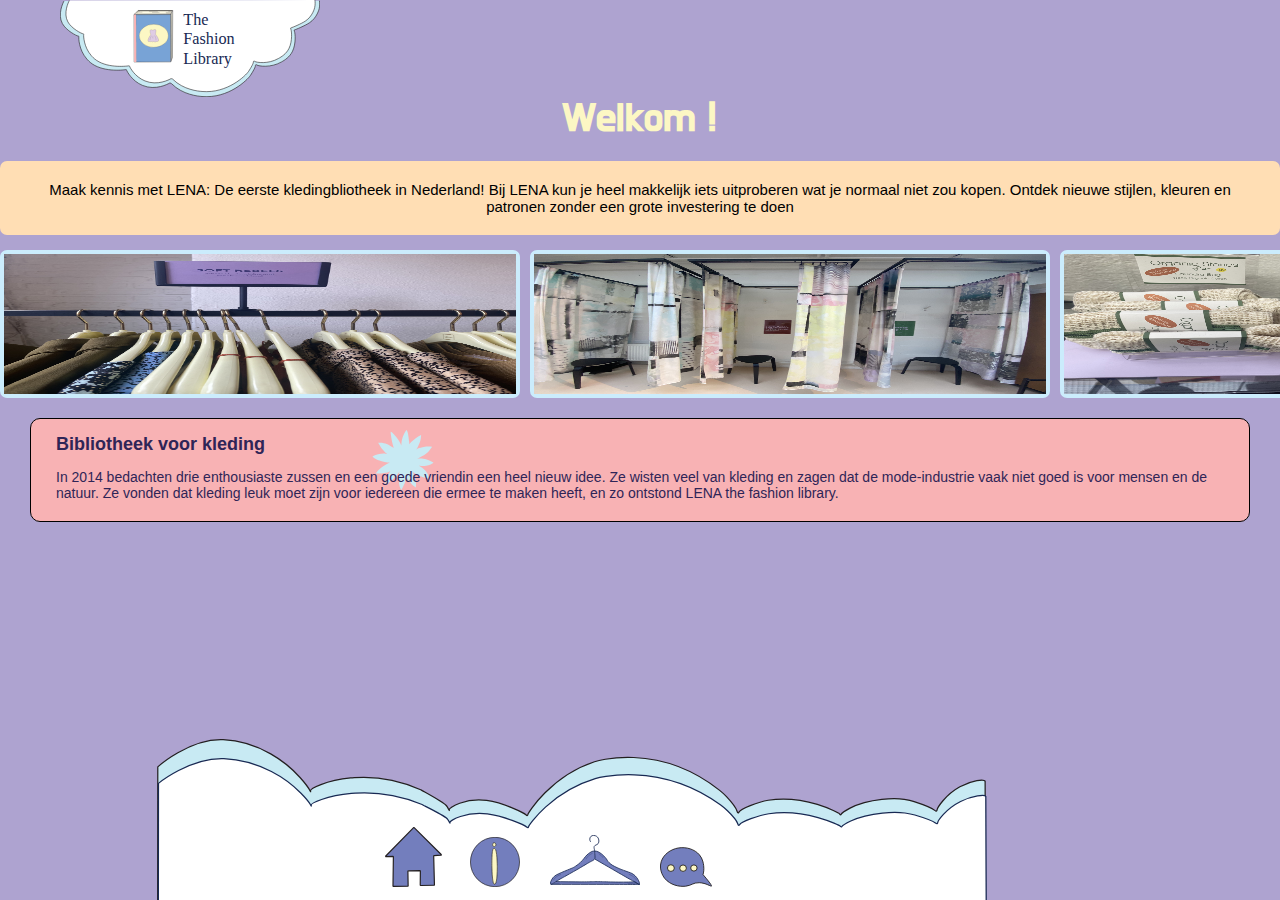
<file: index.html>
<!DOCTYPE html>
<html lang="en">
<head>
    <meta charset="UTF-8">
    <meta name="viewport" content="width=device-width, initial-scale=1.0">
    <link rel="stylesheet" href="style.css">
    <title>Home</title>
</head>
<body>
    <header>
        <img src="images/logo.svg" alt="logo">
    </header>

    <main>
<h1> Welkom !</h1>
<p class="tekst">
    Maak kennis met LENA: De eerste kledingbliotheek in Nederland! 
    Bij LENA kun je heel makkelijk iets uitproberen wat je normaal niet zou kopen.
     Ontdek nieuwe stijlen, kleuren en patronen zonder een grote investering te doen
</p>
        <!-- img slider -->
        <div class="slider-images-home">
            <div class="slide">
                <img src="images/label rek.jpg" alt="kledingrek">
            </div>
            <div class="slide">
                <img src="images/kleedkamer.jpg" alt="kleedkamer">
            </div>
            <div class="slide">
                <img src="images/laudrybagboven.jpg" alt="waszak">
            </div>
            <div class="slide">
                <img src="images/paspop.jpg" alt="paspop">
            </div>
            <div class="slide">
                <img src="images/reklicht.jpeg" alt="reklicht">
            </div>
        </div>
        <div class="container">
            <h2>Bibliotheek voor kleding</h2>
            <img src="images/SVG/bloem.svg" alt="bloem">
            <p>
                In 2014 bedachten drie enthousiaste 
                zussen en een goede vriendin een heel nieuw idee. Ze wisten veel van kleding en zagen dat de mode-industrie 
                vaak niet goed is voor mensen en de natuur. Ze vonden dat kleding leuk moet zijn voor iedereen die ermee te maken heeft, 
                en zo ontstond LENA the fashion library.
            </p>
        </div>
      
        
    </main>

    <footer>
        <nav>
            <ul>
                <li><a href="index.html" class="home-icon"><span>Home</span></a></li>
                <li><a href="info.html" class="info-icon"><span>informatie</span></a></li>
                <li><a href="duurzaamheid.html" class="duurzaamheid-icon"><span>duurzaamheid</span></a></li>
                <li><a href="mening.html" class="mening-icon"><span>mening</span></a></li>
            </ul>
        </nav>
    </footer>
</body>
</html>
</file>
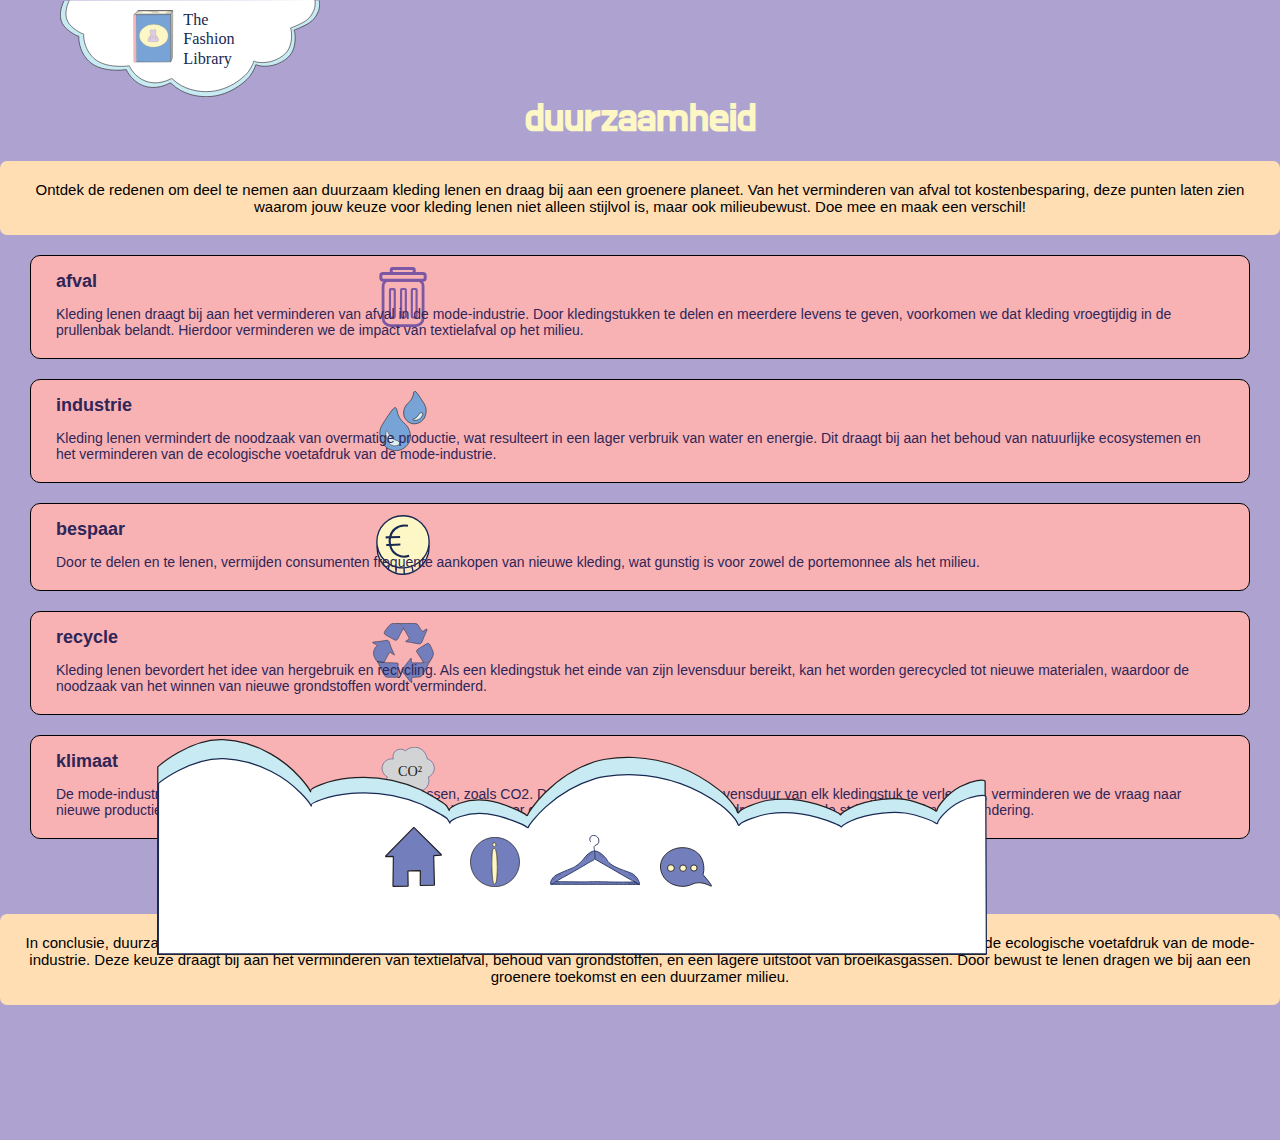
<file: duurzaamheid.html>
<!DOCTYPE html>
<html lang="en">
<head>
    <meta charset="UTF-8">
    <meta name="viewport" content="width=device-width, initial-scale=1.0">
    <link rel="stylesheet" href="style.css">
    <title>Home</title>
</head>
<body>
    <header>
        <img src="images/logo.svg" alt="logo">
    </header>

    <main>
<h1> duurzaamheid</h1>
<p class="tekst">
    Ontdek de redenen om deel te nemen aan duurzaam kleding lenen en draag bij aan 
    een groenere planeet. Van het verminderen van afval tot kostenbesparing, deze punten 
    laten zien waarom jouw keuze voor kleding lenen niet alleen stijlvol is, maar ook milieubewust. 
    Doe mee en maak een verschil!
</p>
<div class="container">
    <h2>afval</h2>
    <img src="images/bin.svg" alt="Image 1">
    <p>
        Kleding lenen draagt bij aan het verminderen van afval in de mode-industrie.
         Door kledingstukken te delen en meerdere levens te geven, voorkomen we dat 
         kleding vroegtijdig in de prullenbak belandt. Hierdoor verminderen we de impact 
         van textielafval op het milieu.
    </p>
</div>

<div class="container">
    <h2>industrie</h2>
    <img src="images/SVG/waterdruppel.svg" alt="Image 2">
    <p>
        Kleding lenen vermindert de noodzaak van overmatige productie, wat resulteert 
        in een lager verbruik van water en energie. Dit draagt bij aan het behoud van 
        natuurlijke ecosystemen en het verminderen van de ecologische voetafdruk van de 
        mode-industrie.
    </p>
</div>

<div class="container">
    <h2>bespaar</h2>
    <img src="images/SVG/munt.svg" alt="Image 2">
    <p>
        Door te delen en te lenen, vermijden consumenten frequente aankopen van nieuwe kleding, 
        wat gunstig is voor zowel de portemonnee als het milieu.
    </p>
</div>

<div class="container">
    <h2>recycle</h2>
    <img src="images/SVG/recycle.svg" alt="Image 2">
    <p>
        Kleding lenen bevordert het idee van hergebruik en recycling.
         Als een kledingstuk het einde van zijn levensduur bereikt, 
         kan het worden gerecycled tot nieuwe materialen, 
        waardoor de noodzaak van het winnen van nieuwe grondstoffen wordt verminderd.
    </p>
</div>
<div class="container">
    <h2>klimaat</h2>
    <img class="uitstoot" src="images/SVG/co2.svg" alt="Image 2">
    <p>
        De mode-industrie draagt bij aan de uitstoot van broeikasgassen, zoals CO2. 
        Door kleding te lenen en de levensduur van elk kledingstuk te verlengen, verminderen we
        de vraag naar nieuwe productie en verminderen we indirect de klimaatimpact. Kiezen voor 
        duurzame praktijken in de mode draagt bij aan de strijd tegen klimaatverandering.
    </p>
</div>
<img class="plant" src="images/SVG/plantje.svg" alt="plant">
<p class="tekst">
    In conclusie, duurzaam kleding lenen heeft vele voordelen. Het minimaliseert afval,
     vermindert de impact op natuurlijke hulpbronnen, en beperkt de ecologische voetafdruk 
     van de mode-industrie. Deze keuze draagt bij aan het verminderen van textielafval, 
     behoud van grondstoffen, en een lagere uitstoot van broeikasgassen. 
     Door bewust te lenen dragen we bij aan een groenere toekomst en een duurzamer milieu.
</p>

    </main>

    <footer>
        <nav>
            <ul>
                <li><a href="index.html" class="home-icon"><span>Home</span></a></li>
                <li><a href="info.html" class="info-icon"><span>informatie</span></a></li>
                <li><a href="duurzaamheid.html" class="duurzaamheid-icon"><span>duurzaamheid</span></a></li>
                <li><a href="mening.html" class="mening-icon"><span>mening</span></a></li>
            </ul>
        </nav>
    </footer>
</body>
</html>
</file>
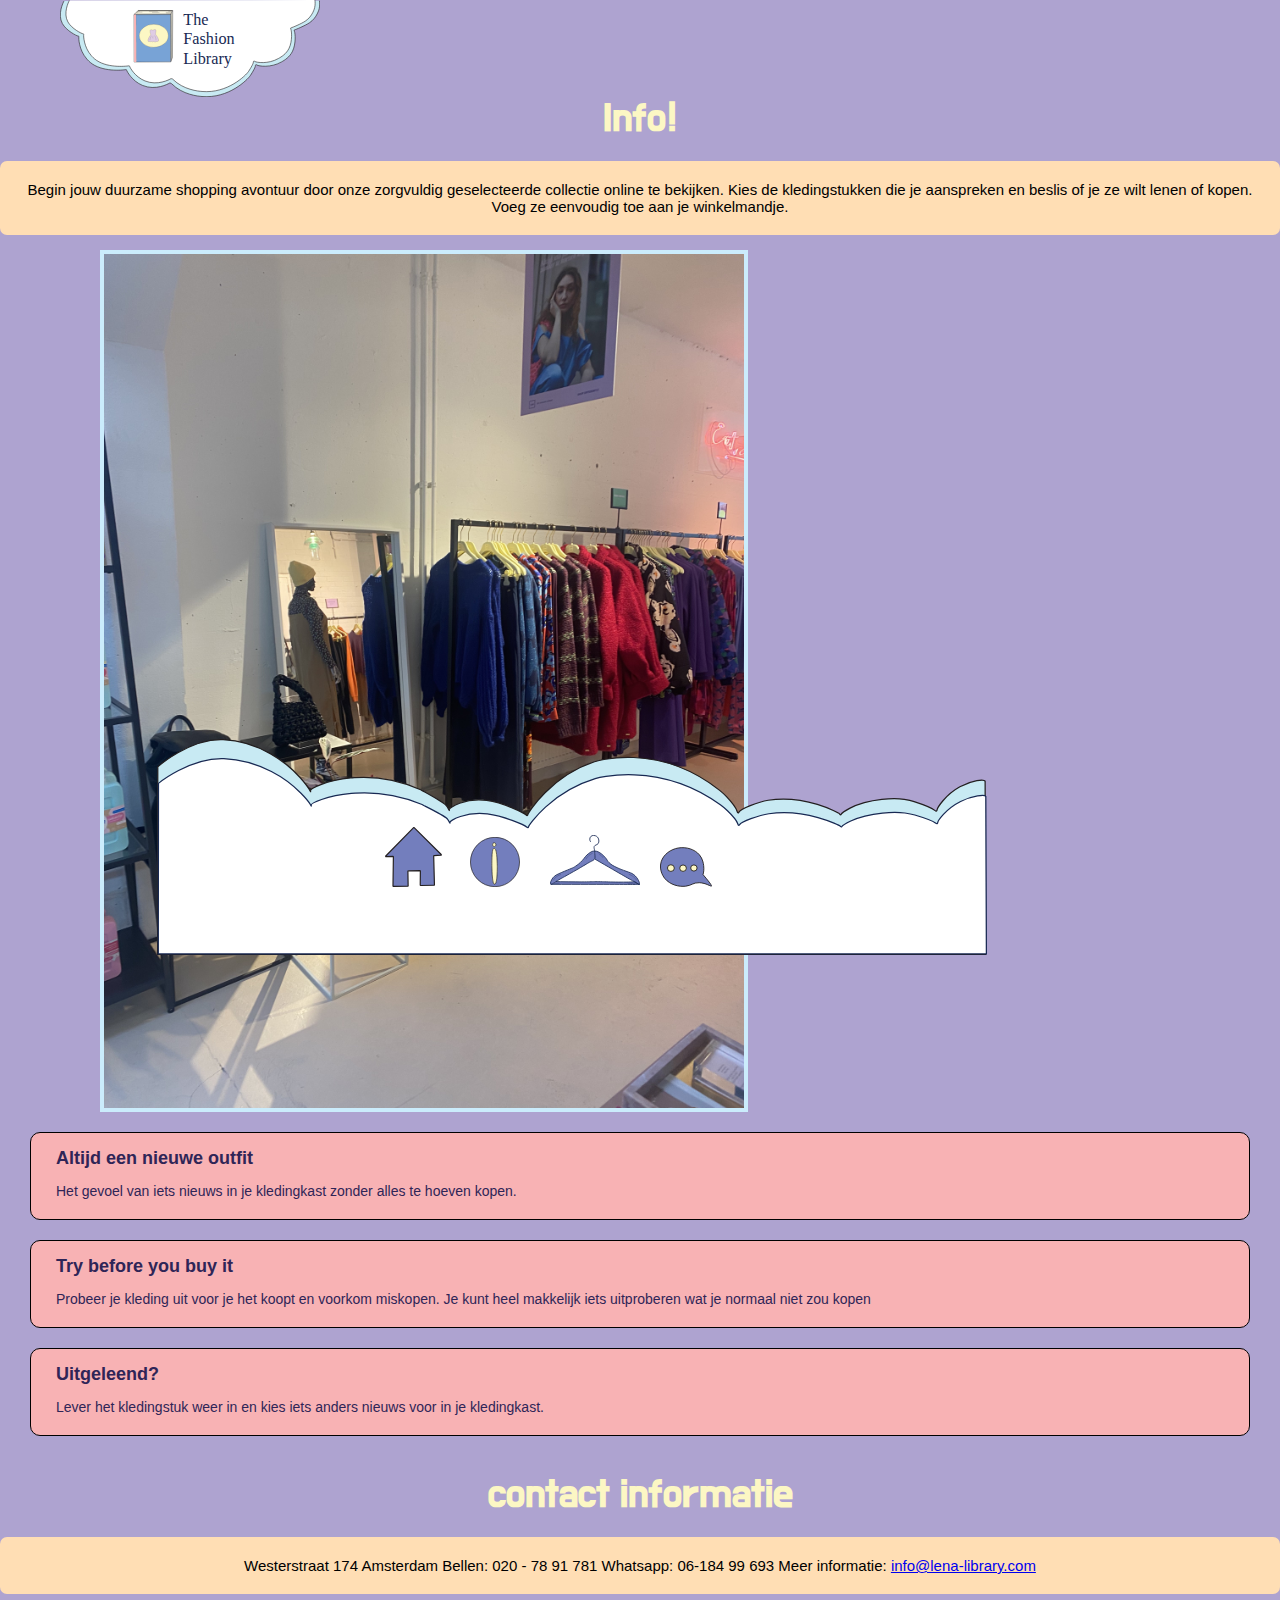
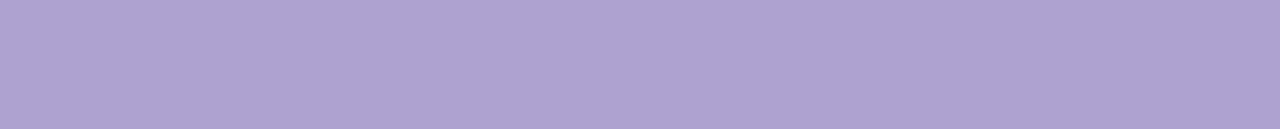
<file: info.html>
<!DOCTYPE html>
<html lang="en">
<head>
    <meta charset="UTF-8">
    <meta name="viewport" content="width=device-width, initial-scale=1.0">
    <link rel="stylesheet" href="style.css">
    <title>Home</title>
</head>
<body>
    <header>
        <img src="images/logo.svg" alt="logo">
    </header>

    <main>
<h1> Info!</h1>
    <p class="tekst">
        Begin jouw duurzame shopping avontuur door onze zorgvuldig geselecteerde 
        collectie online te bekijken. Kies de kledingstukken die je aanspreken en 
        beslis of je ze wilt lenen of kopen. Voeg ze eenvoudig toe aan je winkelmandje.
    </p>
    <img class="spiegel" src="images/spiegelrek.jpg" alt="spiegel">

    </div>
    <div class="container">
        <h2>Altijd een nieuwe outfit</h2>
        <p>
            Het gevoel van iets nieuws in je kledingkast zonder alles te hoeven kopen.
        </p>
    </div>
    <div class="container">
        <h2>Try before you buy it</h2>
        <p>
            Probeer je kleding uit voor je het koopt en voorkom miskopen. 
            Je kunt heel makkelijk iets uitproberen wat je normaal niet zou kopen
        </p>
    </div>
    <div class="container">
        <h2>Uitgeleend?</h2>
        <p>
            Lever het kledingstuk weer in en kies iets anders nieuws voor in je kledingkast.
        </p>
    </div>

        <h1>contact informatie</h1>
        <p class="tekst">
            Westerstraat 174 Amsterdam
            Bellen: 020 - 78 91 781
            Whatsapp:  06-184 99 693
            Meer informatie: <a href="https://lena-library.com/">info@lena-library.com</a>
        </p>
    </main>

    <footer>
        <nav>
            <ul>
                <li><a href="index.html" class="home-icon"><span>Home</span></a></li>
                <li><a href="info.html" class="info-icon"><span>informatie</span></a></li>
                <li><a href="duurzaamheid.html" class="duurzaamheid-icon"><span>duurzaamheid</span></a></li>
                <li><a href="mening.html" class="mening-icon"><span>mening</span></a></li>
            </ul>
        </nav>
    </footer>
</body>
</html>
</file>
<file: style.css>
body {
    margin: 0;
    padding: 0;
    font-family: 'Noto Sans', sans-serif;
    display: flex;
    flex-direction: column;
    min-height: 100vh;
    background-color: #AEA3D0;
}

@font-face {
    font-family: 'lettertype';
    src: url('BMDOHYEON_otf\ copy.otf');
}

header {
    position: absolute;
    top: 0;
    left: 0;
    width: 100%;
    padding: 0px;
    
}

header img {
    max-width: 260px; 
    height: auto;
    padding-left: 60px;
}

main {
    margin-top: 60px; 
    flex: 1; 
    margin-bottom: 120px;
}
h1{
    font-family: 'lettertype';
    color: #FCF7C4;
    display: flex;
    justify-content: center;
    margin-top: 40px;
}


.container{
    background-color: #F8B2B4;
    padding-left: 25px;
    padding-right: 25px;
    border: 1px solid black;
    border-radius: 10px;
    margin-top: 20px;
    margin-left: 30px;
    margin-right: 30px;
}

.container h2 {
    font-size: 18px; 
    font-weight: 700; 
    color: #2f2557;
    margin-bottom: 10px; 
}

.container p{
    font-size: 14px;
    font-weight: 500;
    color: #2f2557;
    margin-bottom: 20px;
}

.container img {
    width: 20%;
    height: 60px;
    margin-bottom: -35px;
    margin-top: -35px;
    margin-left: 230px;
}

footer {
    width: 80%;
    background-image: url('images/wolkmenu.svg'); 
    background-size: contain; 
    background-repeat: no-repeat;
    background-position: center; 
    color: #fff;
    padding: 60px;
    text-align: center;
    position: fixed;
    bottom: -55px;
}

nav ul {
    list-style: none;
    margin: 0;
    padding: 0;
    display: flex;
    justify-content: center;
}

nav li {
    margin: 0 10px;
}

nav a {
    display: block;
    width: 51px; 
    height: 40px; 
    background-size: cover;
    background-repeat: no-repeat;
    text-indent: -9999px;
    position: relative;
    
}
/*nav iconen*/
nav a.home-icon{
    margin-top: 28px;
    width: 80px;
    height: 60px;
    background-size: contain;
    background-repeat: no-repeat;
    background-image: url('images/SVG/homebutton.svg');
}
nav a.info-icon {
    margin-top: 38px;
    margin-left: -15px;
    width: 120px;
    height: 50px;
    background-size: contain;
    background-repeat: no-repeat;
    background-image: url('images/SVG/info.svg');
}

nav a.duurzaamheid-icon {
    margin-top: 36px;
    margin-left: -60px;
    width: 90px;
    height: 60px;
    background-size: contain;
    background-repeat: no-repeat;
    background-image: url('images/SVG/duurzaamheid.svg');
}

nav a.mening-icon {
    margin-top: 48px;
    margin-right: -40px;
    width: 140px;
    height: 40px;
    background-size: contain;
    background-repeat: no-repeat;
    background-image: url('images/SVG/Asset 5.svg');
}

nav a span {
    position: absolute;
    left: -9999px;

}

.slider-images-home {
    display: flex;
    overflow-x: scroll;
    scroll-snap-type: x mandatory;
}

.slide {
    flex: 0 0 40%;
    scroll-snap-align: start;
    margin-right: 10px;
    border: 4px solid #CBECFC;
    border-radius: 7px;

}

img {
    width: 100%;
    height: 140px;
    display: block;
    border-radius: 0px;
}

p.tekst{
    padding: 20px;
    background-color: #FFDEB4;
    border-radius: 7px;
    font-size: 15px;
    text-align: center;
   
    
}
.plant{
    height: 50px;
    margin-top: 10px;
}
.spiegel {
    height:auto;
    width: 50%;
    border: 4px solid #CBECFC;
    margin-left: 100px;
}
</file>
